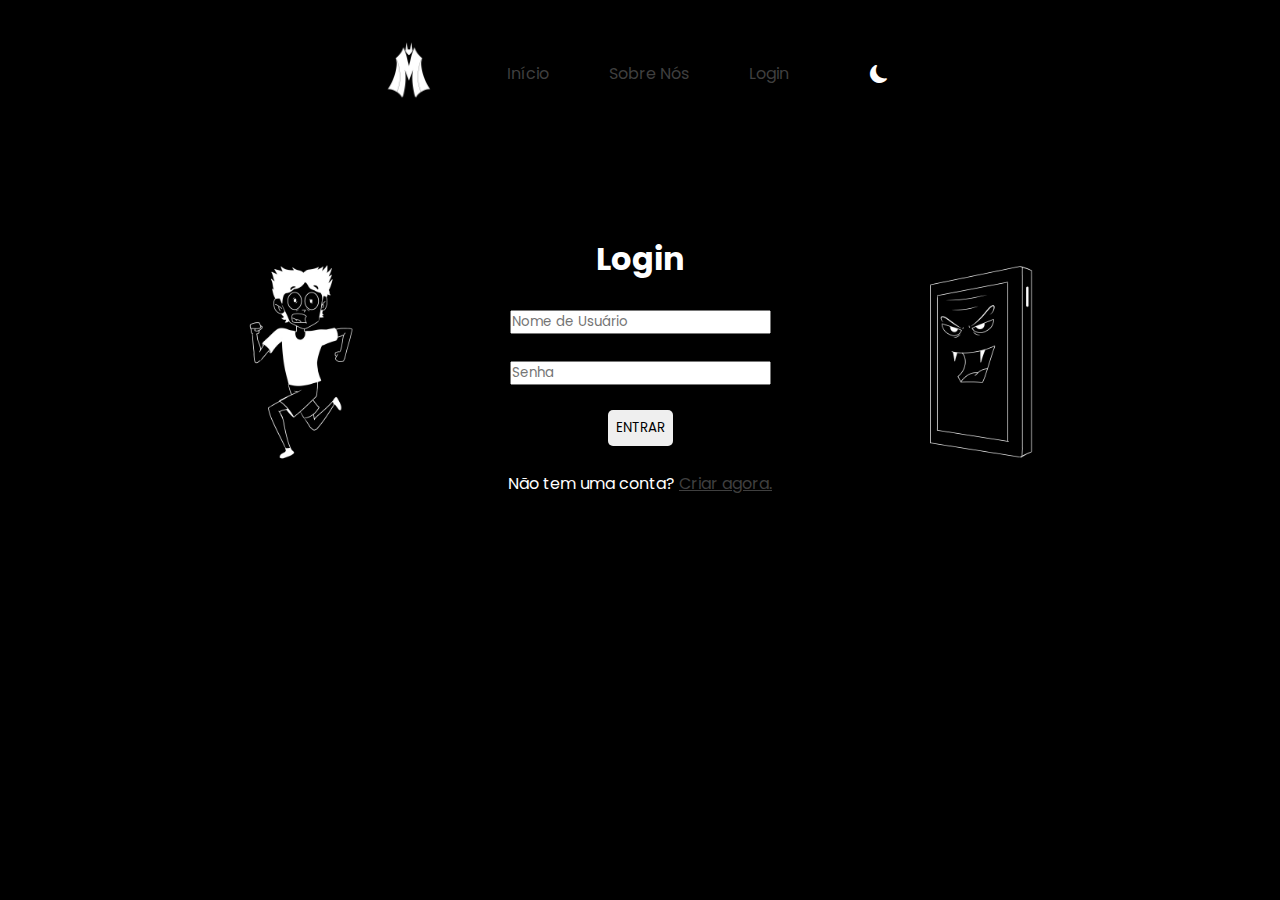
<file: mTracker/index.html>
<!DOCTYPE html>
<html lang="pt-BR">
<head>
    <!--ICONES-->
    <link rel="stylesheet" href="https://cdn.jsdelivr.net/npm/bootstrap-icons@1.11.3/font/bootstrap-icons.min.css">
    <!--ICONES-->
    <!--FONTE-->
    <link rel="preconnect" href="https://fonts.googleapis.com">
    <link rel="preconnect" href="https://fonts.gstatic.com" crossorigin>
    <link href="https://fonts.googleapis.com/css2?family=Poppins:ital,wght@0,100;0,200;0,300;0,400;0,500;0,600;0,700;0,800;0,900;1,100;1,200;1,300;1,400;1,500;1,600;1,700;1,800;1,900&display=swap" rel="stylesheet"><!--FONTE-->
    <!--FONTE-->
    <meta charset="UTF-8">
    <meta name="viewport" content="width=device-width, initial-scale=1.0">
    <link rel="stylesheet" href="CSS/index.css">
    <script src="JS/index.js"></script>
    <link rel="icon" href="IMGS/logoMTracker.ico">
    <title>MTRACKER</title>
</head>
<body onload="permissaoEntrar(), carregarPosts(), verificarModo()">
    <header>
        <div class="interface">
            <a href="index.html">
                <img src="IMGS/logoMTracker.png" alt="logoM" width="60px">
            </a>
            <nav class="menu">
                <ul>
                    <li><a href="#posts">Início</a></li>
                    <li><a href="sobre.html">Sobre Nós</a></li>
                    <li><a href="login.html">Login</a></li>
                </ul>
            </nav>
            <div class="btn-darlig">
                <button id="botao" onclick="corsite(document)">
                    <i class="bi bi-moon-fill"></i>
                </button>
            </div>
        </div>
    </header><br><br>
    
    <main>
        <div class="interface">
            <input type="text" id="post" placeholder="Poste o que quiser.">

            <button onclick="fazerPost()" style="padding: 5px; border-radius: 5px; border: none;">POSTAR</button><br><br><br><br>

            <hr><br><br><br>
            <h1>POSTS</h1><br>
            <div class ="semComentarios" id="semComentarios">
                <img src="IMGS/semComentarios.png" alt="semComentarios" width="300px"><br>
                <h3>Sem comentarios ainda, seja o primeiro a comentar.</h3>
            </div>
            <div class="posts" id="posts">
                <ul id="postagens">
                </ul>
            </div>
        </div>
    </main>
</body>
</html>
</file>
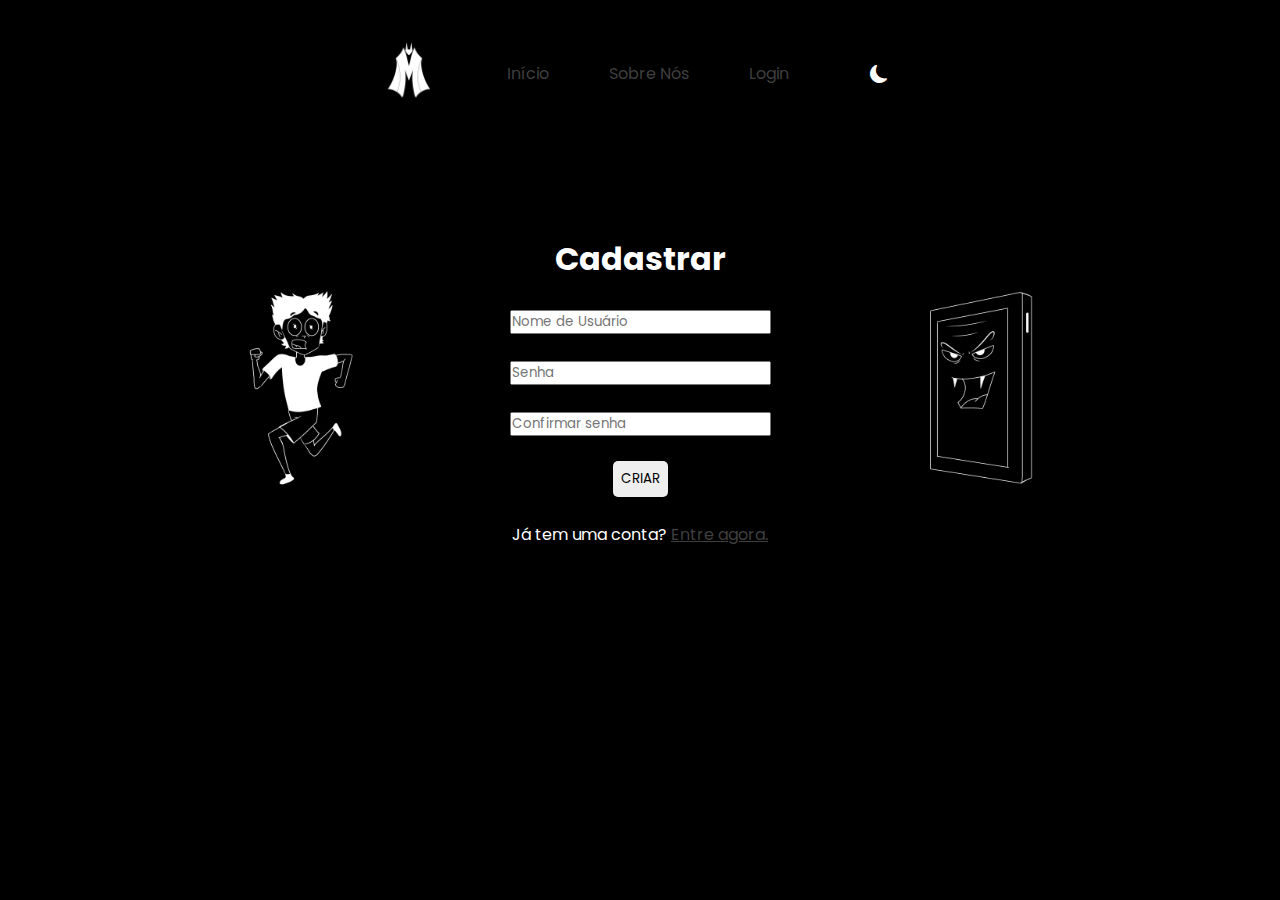
<file: mTracker/cadastro.html>
<!DOCTYPE html>
<html lang="pt-BR">
<head>
    <!--ICONES-->
    <link rel="stylesheet" href="https://cdn.jsdelivr.net/npm/bootstrap-icons@1.11.3/font/bootstrap-icons.min.css">
    <!--ICONES-->
    <!--FONTE-->
    <link rel="preconnect" href="https://fonts.googleapis.com">
    <link rel="preconnect" href="https://fonts.gstatic.com" crossorigin>
    <link href="https://fonts.googleapis.com/css2?family=Poppins:ital,wght@0,100;0,200;0,300;0,400;0,500;0,600;0,700;0,800;0,900;1,100;1,200;1,300;1,400;1,500;1,600;1,700;1,800;1,900&display=swap" rel="stylesheet"><!--FONTE-->
    <!--FONTE-->
    <meta charset="UTF-8">
    <meta name="viewport" content="width=device-width, initial-scale=1.0">
    <link rel="stylesheet" href="CSS/index.css">
    <link rel="icon" href="IMGS/logoMTracker.ico">
    <title>Cadastro - MTRACKER</title>
</head>
<body onload="verificarModo()">
    <header>
        <div class="interface">
            <a href="index.html">
                <img src="IMGS/logoMTracker.png" alt="logoM" width="60px">
            </a>
            <nav class="menu">
                <ul>
                    <li><a href="index.html">Início</a></li>
                    <li><a href="sobre.html">Sobre Nós</a></li>
                    <li><a href="login.html">Login</a></li>
                </ul>
            </nav>
            <div class="btn-darlig">
                <button id="botao" onclick="corsite(document)">
                    <i class="bi bi-moon-fill"></i>
                </button>
            </div>
        </div>
    </header>
    <main>
        <div class="interface">
            <div class="estilo">
                <div class="imagens">
                    <img src="IMGS/imagemLogin1.png" alt="Mano correndo" width="200px">
                </div>
                <div class="login">
                    <h1>Cadastrar</h1>
                    <br>
                    <input type="text" placeholder="Nome de Usuário" id="user" required><br><br>
                    <input type="password" placeholder="Senha" id="senha" required><br><br>
                    <input type="password" placeholder="Confirmar senha" id="confirmarSenha" required><br><br>
                    <button type="submit" onclick="cadastrarConta()">CRIAR</button><br>
                    <br>
                    <p>Já tem uma conta? <a href="login.html">Entre agora.</a></p>
                </div>
                <div class="imagens">
                    <img src="IMGS/imagemLogin2.png" alt="Celular Vampiro" width="200px">
                </div>
        </div>
        </div>
    </main>
    <script src="JS/index.js"></script>
</body>
</html>
</file>
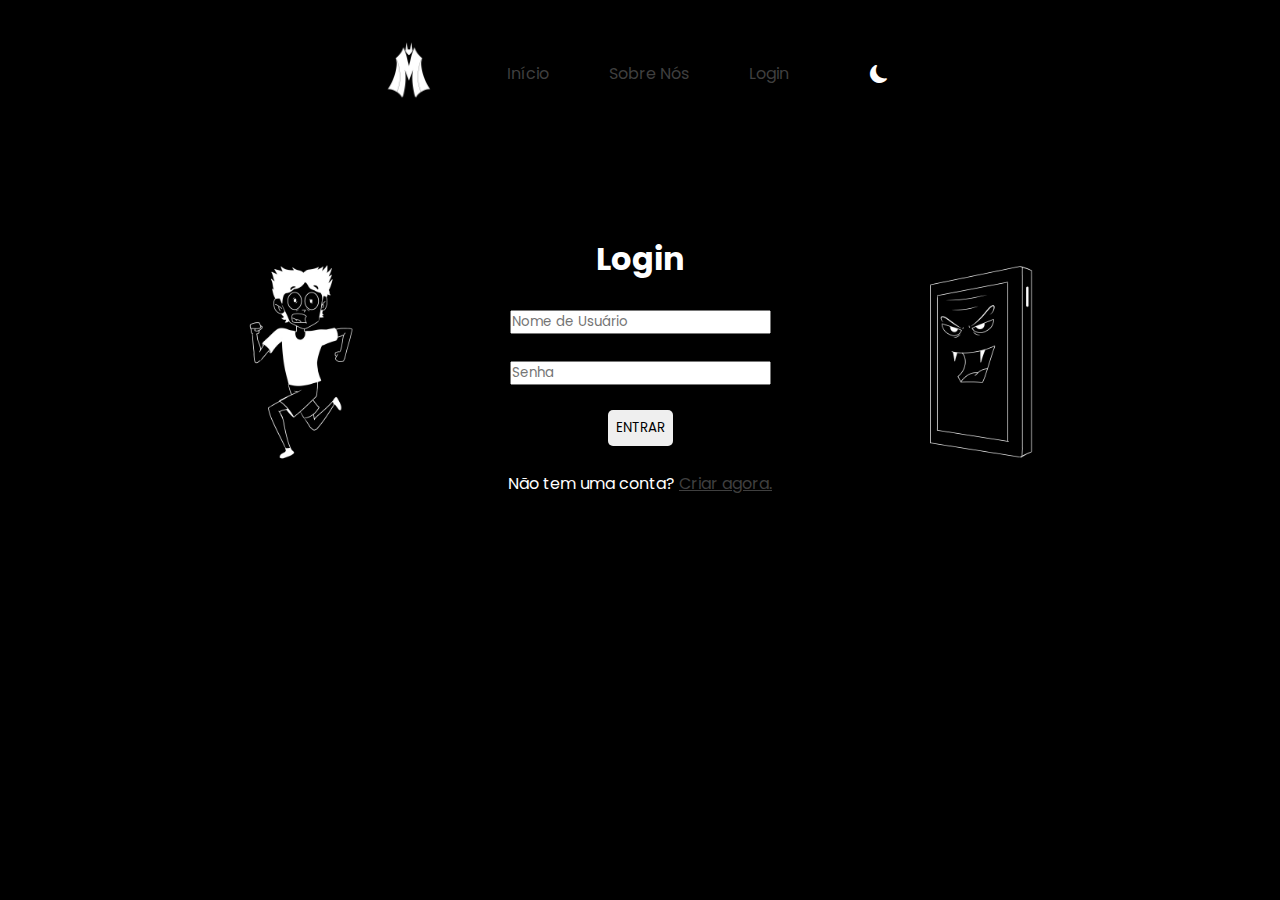
<file: mTracker/login.html>
<!DOCTYPE html>
<html lang="pt-BR">
<head>
    <!--ICONES-->
    <link rel="stylesheet" href="https://cdn.jsdelivr.net/npm/bootstrap-icons@1.11.3/font/bootstrap-icons.min.css">
    <!--ICONES-->
    <!--FONTE-->
    <link rel="preconnect" href="https://fonts.googleapis.com">
    <link rel="preconnect" href="https://fonts.gstatic.com" crossorigin>
    <link href="https://fonts.googleapis.com/css2?family=Poppins:ital,wght@0,100;0,200;0,300;0,400;0,500;0,600;0,700;0,800;0,900;1,100;1,200;1,300;1,400;1,500;1,600;1,700;1,800;1,900&display=swap" rel="stylesheet"><!--FONTE-->
    <!--FONTE-->
    <meta charset="UTF-8">
    <meta name="viewport" content="width=device-width, initial-scale=1.0">
    <link rel="stylesheet" href="CSS/index.css">
    <script src="JS/index.js"></script>
    <link rel="icon" href="IMGS/logoMTracker.ico">
    <title>Login - MTRACKER</title>
</head>
<body onload="verificarLogin(), verificarModo()">
    <header>
        <div class="interface">
            <a href="index.html">
                <img src="IMGS/logoMTracker.png" alt="logoM" width="60px">
            </a>
            <nav class="menu">
                <ul>
                    <li><a href="index.html">Início</a></li>
                    <li><a href="sobre.html">Sobre Nós</a></li>
                    <li><a href="login.html">Login</a></li>
                </ul>
            </nav>
            <div class="btn-darlig">
                <button id="botao" onclick="corsite(document)">
                    <i class="bi bi-moon-fill"></i>
                </button>
            </div>
        </div>
    </header>
    <main>
        <div class="interface">
            <div class="estilo">
                <div class="imagens">
                    <img src="IMGS/imagemLogin1.png" alt="Mano correndo" width="200px">
                </div>
                <div class="login">
                    <h1>Login</h1>
                    <br>
                    <input type="text" placeholder="Nome de Usuário" id="user" required><br><br>
                    <input type="password" placeholder="Senha" id="senha" required><br><br>
                    <button onclick="logarConta()">ENTRAR</button><br>
                    <br>
                    <p>Não tem uma conta? <a href="cadastro.html">Criar agora.</a></p>
                </div>
                <div class="imagens">
                    <img src="IMGS/imagemLogin2.png" alt="Mano correndo" width="200px">
                </div>
            </div>
        </div>
    </main>
</body>
</html>
</file>
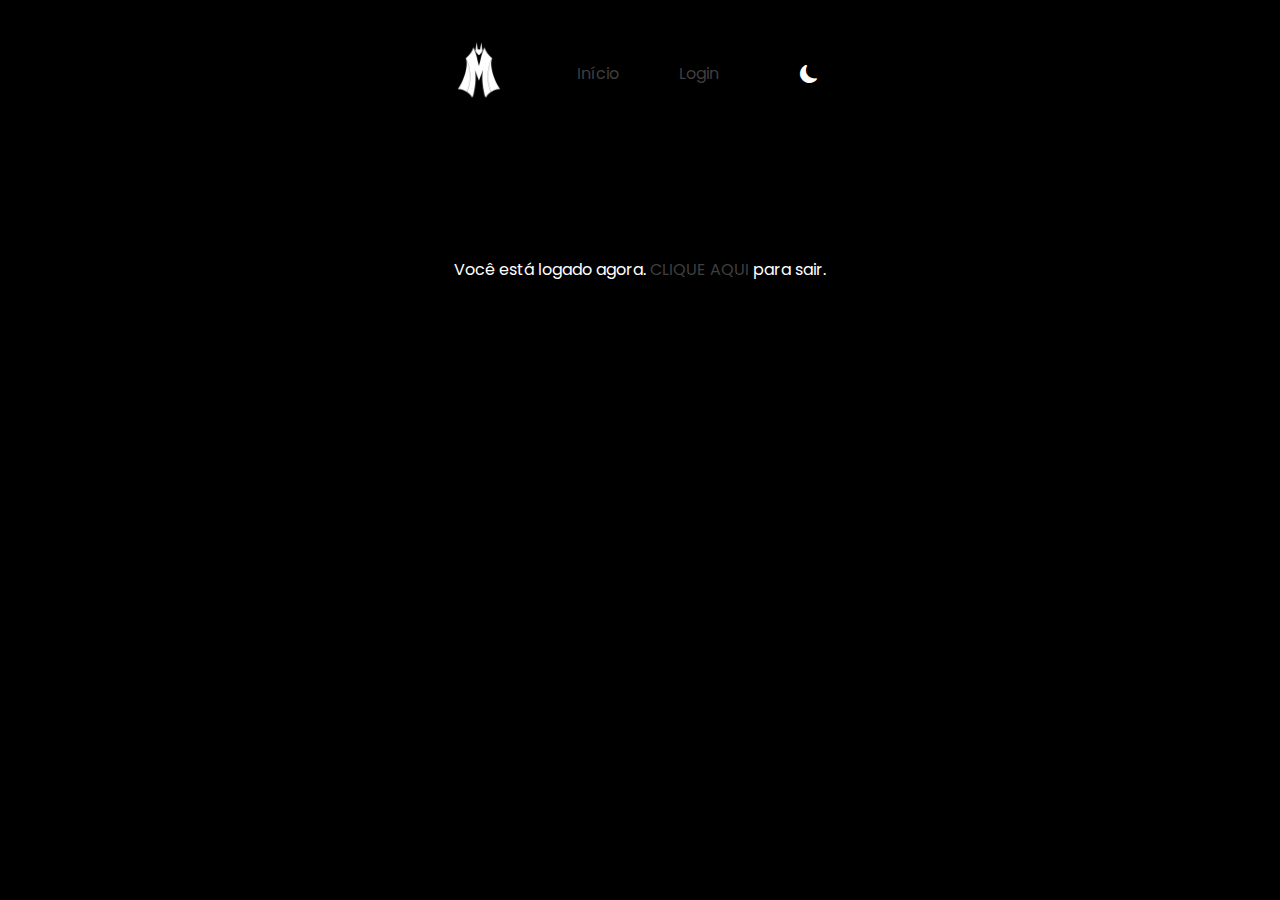
<file: mTracker/sair.html>
<!DOCTYPE html>
<html lang="pt-BR">
<head>
    <!--ICONES-->
    <link rel="stylesheet" href="https://cdn.jsdelivr.net/npm/bootstrap-icons@1.11.3/font/bootstrap-icons.min.css">
    <!--ICONES-->
    <!--FONTE-->
    <link rel="preconnect" href="https://fonts.googleapis.com">
    <link rel="preconnect" href="https://fonts.gstatic.com" crossorigin>
    <link href="https://fonts.googleapis.com/css2?family=Poppins:ital,wght@0,100;0,200;0,300;0,400;0,500;0,600;0,700;0,800;0,900;1,100;1,200;1,300;1,400;1,500;1,600;1,700;1,800;1,900&display=swap" rel="stylesheet"><!--FONTE-->
    <!--FONTE-->
    <meta charset="UTF-8">
    <meta name="viewport" content="width=device-width, initial-scale=1.0">
    <link rel="stylesheet" href="CSS/index.css">
    <script src="JS/index.js"></script>
    <link rel="icon" href="IMGS/logoMTracker.ico">
    <title>Sair - MTRACKER</title>
</head>
<body onload="verificarModo()">
    <header>
        <div class="interface">
            <a href="index.html">
                <img src="IMGS/logoMTracker.png" alt="logoM" width="60px">
            </a>
            <nav class="menu">
                <ul>
                    <li><a href="index.html">Início</a></li>
                    <li><a href="login.html">Login</a></li>
                </ul>
            </nav>
            <div class="btn-darlig">
                <button id="botao" onclick="corsite(document)">
                    <i class="bi bi-moon-fill"></i>
                </button>
            </div>
        </div>
    </header>
    <main>
        <div class="interface">
            <div class="sair">
                <p>Você está logado agora. <span onclick="logout()">CLIQUE AQUI</span> para sair.</p>
            </div>
        </div>
    </main>
</body>
</html>
</file>
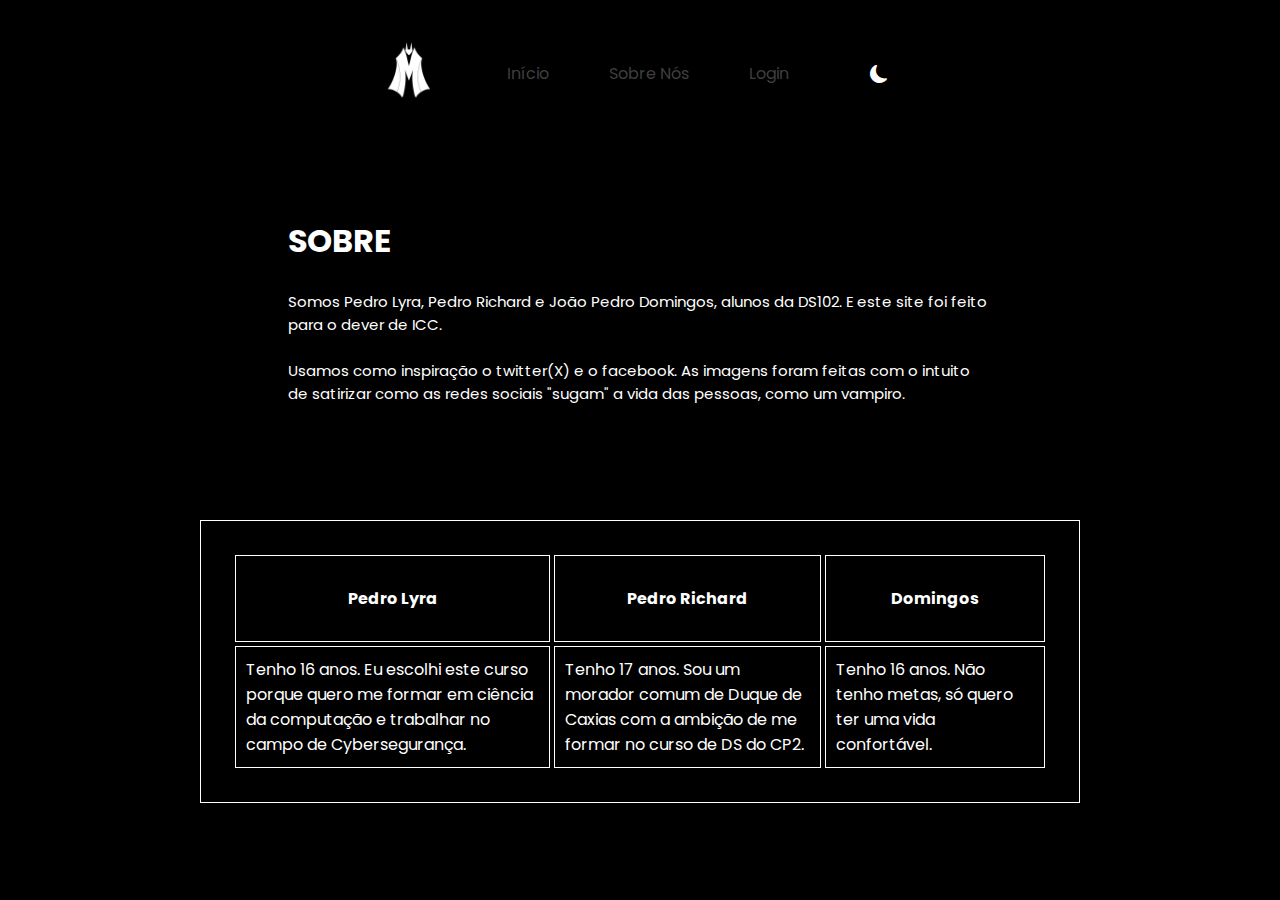
<file: mTracker/sobre.html>
<!DOCTYPE html>
<html lang="pt-BR">
<head>
    <!--ICONES-->
    <link rel="stylesheet" href="https://cdn.jsdelivr.net/npm/bootstrap-icons@1.11.3/font/bootstrap-icons.min.css">
    <!--ICONES-->
    <!--FONTE-->
    <link rel="preconnect" href="https://fonts.googleapis.com">
    <link rel="preconnect" href="https://fonts.gstatic.com" crossorigin>
    <link href="https://fonts.googleapis.com/css2?family=Poppins:ital,wght@0,100;0,200;0,300;0,400;0,500;0,600;0,700;0,800;0,900;1,100;1,200;1,300;1,400;1,500;1,600;1,700;1,800;1,900&display=swap" rel="stylesheet"><!--FONTE-->
    <!--FONTE-->
    <meta charset="UTF-8">
    <meta name="viewport" content="width=device-width, initial-scale=1.0">
    <link rel="stylesheet" href="CSS/index.css">
    <script src="JS/index.js"></script>
    <link rel="icon" href="IMGS/logoMTracker.ico">
    <title>MTRACKER</title>
</head>
<body onload="verificarModo()">
    <header>
        <div class="interface">
            <a href="index.html">
                <img src="IMGS/logoMTracker.png" alt="logoM" width="60px">
            </a>
            <nav class="menu">
                <ul>
                    <li><a href="index.html">Início</a></li>
                    <li><a href="sobre.html">Sobre Nós</a></li>
                    <li><a href="login.html">Login</a></li>
                </ul>
            </nav>
            <div class="btn-darlig">
                <button id="botao" onclick="corsite(document)">
                    <i class="bi bi-moon-fill"></i>
                </button>
            </div>
        </div>
    </header>
<body>
    <div class="interface">
        <div class="sobre">
            <h1>SOBRE</h1><br>
            <p>Somos Pedro Lyra, Pedro Richard e João Pedro Domingos, alunos da DS102. 
                E este site foi feito para o dever de ICC. <br><br> Usamos como inspiração o 
                twitter(X) e o facebook. As imagens foram feitas com o intuito de 
                satirizar como as redes sociais "sugam" a vida das pessoas, como um vampiro.</p>
        </div>
        <div class="bio">
            <table>
                <tr>
                    <th>Pedro Lyra</th>
                    <th>Pedro Richard</th>
                    <th>Domingos</th>
                </tr>
                <tr>
                    <td>Tenho 16 anos. Eu escolhi este curso porque quero me formar em ciência da computação e trabalhar no campo de Cybersegurança.</td>
                    <td>Tenho 17 anos. Sou um morador comum de Duque de Caxias com a ambição de me formar no curso de DS do CP2.</td>
                    <td>Tenho 16 anos. Não tenho metas, só quero ter uma vida confortável.
                    </td>
                </tr>
            </table>
        </div>
    </div>
</body>
</html>
</file>
<file: mTracker/CSS/index.css>
*{
    margin: 0;
    padding: 0;
    box-sizing: border-box;
    transition: .2s;
    font-family: "Poppins", serif;
    scroll-behavior: smooth;
}

body{
    background-color: #000000;
    height: 100vh;
    color: #ffffff;
}

.interface{
    max-width: 1280px;
    margin: 0 auto;
    padding: 0 200px;
}

.posts {
    padding: 20px 80px;
}

.posts ul li {
    margin-bottom: 20px;
    padding: 20px 30px;
    background-color: #ffffff;
    color: #000000;
    list-style: none;
    display: block;
    width: fit-content;
    border-radius: 5px;
}

.semComentarios {
    justify-content: center;
    text-align: center;
}

.estilo{
    display: flex;
    justify-content: space-between;
    align-items: center;
}
.sobre{
    padding: 8% 10%;
}
.sobre p {
    font-size: 15px;
}
.bio{
    margin: 5% auto;
}
.bio table, th{
    padding: 30px;
    border-spacing: 4px;
    border:1px solid #ffffff;
}
.bio td {
    border:1px solid #ffffff;
    padding: 10px;
}

/*CABEÇA*/
header{
    padding: 40px 4%;    
}

header > .interface{
    display: flex;
    align-items: center;
    justify-content: center;
}

header a{
    color: #3f3f3f;
    text-decoration: none;
    display: inline-block;
    transition: .2s;
}

header a:hover{
    transform: scale(1.20);
    color: #ffff;
}

.menu ul li{
    list-style: none;
    display: inline-block;
    padding: 0 28px;
}

header nav{
    display: inline-block;
    padding: 0 40px;
}

header .btn-darlig button{
    padding: 12px 13px 10px;
    font-size: 18px;
    font-weight: 900;
    background-color: #000000;
    color: #ffffff;
    border: none;
    border-radius: 50%;
    cursor: pointer;
    transition: .2s;
}
header .btn-darlig button:hover{
    transform: scale(1.20);
}
/*MODO ESCURO*/

.modoescuro{
    background-color: #286eee;
    color: #ffffff;
}
.modoescuro header{
    background-color: #286eee;
}

.modoescuro #botao{
    background-color: #286eee;
    color: #ffffff;
}

.modoescuro a{
    color: #759fee;
}

.modoescuro a:hover{
    color: #ffffff;
}

/*MODO ESCURO - LOGIN/CADASTRO */

.modoescuro .login {
    background-color: #ffffff;
    color: #286eee;
}

.modoescuro .login p {
    color: #000000;
}

.modoescuro .login a{
    color: #759fee;
}
.modoescuro .login a:hover{
    color: #286eee;
}

/*MODO ESCURO - SAIR*/

.modoescuro .sair p {
    cursor: pointer;
    color: #ffffff;
}

.modoescuro .sair span {
    cursor: pointer;
    color: #759fee;
}

.modoescuro .sair span:hover{
    text-decoration: underline;
    cursor: pointer;
    color: #ffffff;
}

/*PAG LOGIN e CADASTRO*/

.login {
    margin: 5% auto;
    text-align: center;
    padding: 5%;
    width: 400px;
    border-radius: 10px;
    
}

.login a {
    color: #3f3f3f;
}
.login a:hover {
    color: #ffffff;
}

.login button {
    border: none;
    padding: 8px;
    border-radius: 5px;
}

/*SAIR*/

.sair {
    padding: 80px;
    margin: 30px auto;
    text-align: center;
}

.sair span {
    cursor: pointer;
    color: #3f3f3f;
}

.sair span:hover{
    text-decoration: underline;
    cursor: pointer;
    color: #ffffff;
}
</file>
